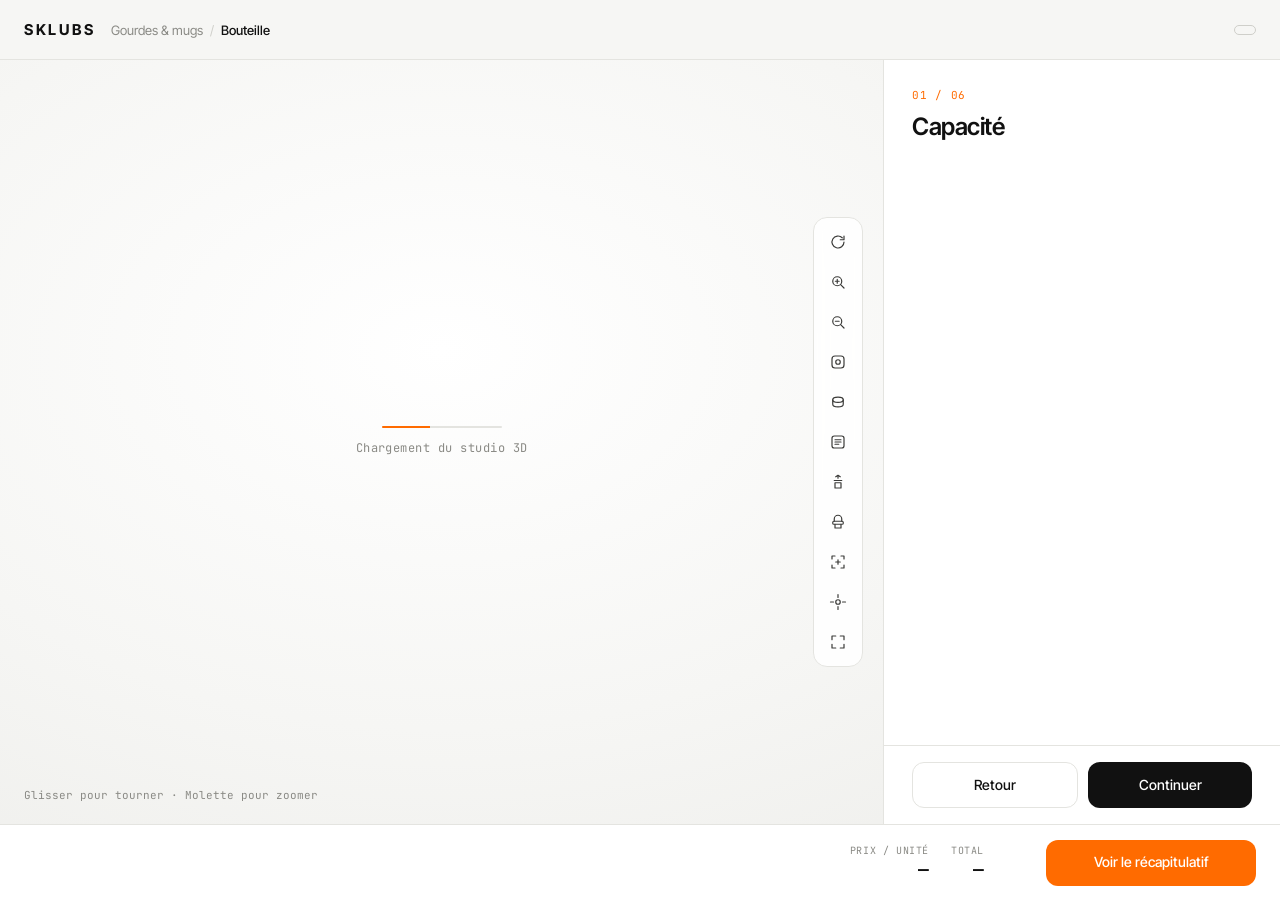
<file: configurateur.html>
<!doctype html>
<html lang="fr">
<head>
  <meta charset="utf-8">
  <!-- API produits (extension WordPress « SKLUBS Configurateur »). Chemin relatif : sur Vercel, /wp-json/sklubs/v1 est relayé vers sklubs.fr (vercel.json) ; dans l'extension, c'est le site lui-même. Repli automatique sur les fichiers du dépôt. -->
  <meta name="sklubs-api" content="/wp-json/sklubs/v1">
  <!-- Boutique WooCommerce : « Commander » envoie le client sur ce site (panier) -->
  <meta name="sklubs-shop" content="https://sklubs.fr">
  <!-- Base de données Supabase (URL du projet + clé anon publique). Vides = API WordPress puis fichiers du dépôt. -->
  <meta name="sklubs-supabase" content="">
  <meta name="sklubs-supabase-key" content="">
  <meta name="viewport" content="width=device-width, initial-scale=1, viewport-fit=cover">
  <title>SKLUBS — Configurateur Bouteille 3D</title>
  <link rel="modulepreload" href="js/viewer.js">
  <link rel="preload" href="bottle-master/export/SKLUBS_BOTTLE_WEB.glb" as="fetch" crossorigin>
  <meta name="description" content="Configurez votre bouteille personnalisée en 3D : capacité, matière, couleurs, marquage et quantité.">
  <link rel="preconnect" href="https://fonts.googleapis.com">
  <link rel="preconnect" href="https://fonts.gstatic.com" crossorigin>
  <link href="https://fonts.googleapis.com/css2?family=Instrument+Serif:ital@0;1&family=Inter+Tight:wght@400;500;600;700;800&family=JetBrains+Mono:wght@400;500&display=swap" rel="stylesheet">
  <link rel="stylesheet" href="styles.css">
  <script type="importmap">
    { "imports": {
        "three": "https://cdn.jsdelivr.net/npm/three@0.170.0/build/three.module.js",
        "three/addons/": "https://cdn.jsdelivr.net/npm/three@0.170.0/examples/jsm/"
    } }
  </script>
</head>
<body>
  <div class="app" id="app">
    <header class="topbar">
      <div class="brand">
        <a class="wordmark" href="./" title="Tous les produits">SKLUBS</a>
        <span class="crumb"><a href="./">Gourdes &amp; mugs</a> <i>/</i> <b id="productName">Bouteille</b></span>
      </div>
      <ol class="progress" id="progress" aria-label="Étapes"></ol>
      <span class="tag" id="productTag"></span>
    </header>

    <main class="stage">
      <section class="viewer" id="viewer" aria-label="Aperçu 3D">
        <div class="viewer-loading" id="loading"><span></span>Chargement du studio 3D</div>
        <div class="viewer-hud top">
          <div class="spec" id="specLine"></div>
        </div>
        <!-- Outils 3D (planche 04) -->
        <div class="tools" id="tools" role="toolbar" aria-label="Outils 3D">
          <button class="tool" id="rotateBtn" aria-pressed="false"><svg viewBox="0 0 24 24"><path d="M20 12a8 8 0 1 1-2.34-5.66" /><path d="M20 4v5h-5" /></svg><span>Rotation 360°</span></button>
          <button class="tool" data-act="zoomin"><svg viewBox="0 0 24 24"><circle cx="11" cy="11" r="6" /><path d="M20 20l-4.5-4.5M11 8.5v5M8.5 11h5" /></svg><span>Zoom +</span></button>
          <button class="tool" data-act="zoomout"><svg viewBox="0 0 24 24"><circle cx="11" cy="11" r="6" /><path d="M20 20l-4.5-4.5M8.5 11h5" /></svg><span>Zoom −</span></button>
          <button class="tool" data-view="back"><svg viewBox="0 0 24 24"><rect x="4" y="4" width="16" height="16" rx="4" /><circle cx="12" cy="12" r="3" /></svg><span>Vue arrière</span></button>
          <button class="tool" data-view="top"><svg viewBox="0 0 24 24"><ellipse cx="12" cy="9" rx="7" ry="3.5" /><path d="M5 9v6c0 1.9 3.1 3.5 7 3.5s7-1.6 7-3.5V9" /></svg><span>Vue de dessus</span></button>
          <button class="tool" data-view="detail"><svg viewBox="0 0 24 24"><rect x="4" y="4" width="16" height="16" rx="3" /><path d="M8 9h8M8 12h8M8 15h5" /></svg><span>Détails</span></button>
          <button class="tool" id="explodeBtn" aria-pressed="false"><svg viewBox="0 0 24 24"><path d="M12 3v4M9 5l3-2 3 2M7 10h10M8 13h8v7H8z" /></svg><span>Vue éclatée</span></button>
          <button class="tool" id="handleBtn" aria-pressed="false"><svg viewBox="0 0 24 24"><path d="M7 11V8a5 5 0 0 1 10 0v3" /><rect x="5" y="11" width="14" height="4" rx="1.5" /><path d="M8 15v5h8v-5" /></svg><span>Rabattre l'anse</span></button>
          <button class="tool" id="guidesBtn" aria-pressed="false"><svg viewBox="0 0 24 24"><path d="M4 8V4h4M16 4h4v4M20 16v4h-4M8 20H4v-4" /><path d="M12 9v6M9 12h6" /></svg><span>Zone d'impression</span></button>
          <button class="tool" id="resetBtn"><svg viewBox="0 0 24 24"><circle cx="12" cy="12" r="3" /><path d="M12 2v4M12 18v4M2 12h4M18 12h4" /></svg><span>Recentrer</span></button>
          <button class="tool" id="fullBtn"><svg viewBox="0 0 24 24"><path d="M4 9V4h5M15 4h5v5M20 15v5h-5M9 20H4v-5" /></svg><span>Plein écran</span></button>
        </div>
        <div class="viewer-hud bottom">
          <div class="seg" id="modeSeg" role="group" aria-label="Mode d'aperçu" hidden>
            <button data-mode="3d" class="is-active">Vue 3D</button>
            <button data-mode="2d">Gabarit 2D (360°)</button>
          </div>
          <p class="hint" id="hint">Glisser pour tourner · Molette pour zoomer</p>
        </div>

        <!-- Gabarit 2D déroulé (planche 08) -->
        <div class="template" id="template" hidden>
          <div class="tpl-sheet">
            <div class="tpl-canvas"><canvas id="tplCanvas"></canvas><span class="dim w" id="tplW"></span><span class="dim h" id="tplH"></span></div>
            <ul class="tpl-legend">
              <li><i class="solid"></i>Zone imprimable</li>
              <li><i class="dash"></i>Zone de sécurité</li>
              <li><i class="center"></i>Ligne de centrage</li>
            </ul>
          </div>
        </div>

        <aside class="review-card" id="reviewCard" aria-live="polite">
          <p class="eyebrow">Vue finale · votre bouteille personnalisée</p>
          <h2 id="reviewTitle">Bouteille</h2>
          <dl id="reviewList"></dl>
          <div class="review-price" id="reviewPrice"></div>
          <div class="review-actions">
            <button class="act" id="saveBtn"><svg viewBox="0 0 24 24"><path d="M6 3h9l3 3v15H6z" /><path d="M9 3v5h6M9 14h6M9 17h4" /></svg><span><b>Ajouter au projet</b><small>Sauvegardez cette configuration.</small></span></button>
            <button class="act" id="sendBtn"><svg viewBox="0 0 24 24"><path d="M4 5h16v11H8l-4 4z" /><path d="M8 9h8M8 12h5" /></svg><span><b>Demander un devis</b><small>Recevez une offre détaillée par notre équipe.</small></span></button>
            <button class="act" id="orderBtn"><svg viewBox="0 0 24 24"><path d="M3 4h2l2.4 11h10.2L20 7H6.2" /><circle cx="9" cy="19" r="1.5" /><circle cx="17" cy="19" r="1.5" /></svg><span><b>Commander</b><small id="orderNote">Finalisez votre commande directement en ligne.</small></span></button>
          </div>
          <div class="review-foot">
            <button class="btn ghost" id="editBtn">Modifier</button>
            <button class="link-btn" id="downloadBtn">Télécharger le rendu 3D</button>
          </div>
        </aside>
      </section>

      <section class="panel" id="panel" aria-label="Configuration">
        <div class="sheet-handle" id="sheetHandle" aria-hidden="true"><span></span></div>
        <div class="panel-head">
          <p class="step-index" id="stepIndex">01 / 06</p>
          <h1 class="step-title" id="stepTitle">Capacité</h1>
          <p class="step-sub" id="stepSub"></p>
        </div>
        <div class="panel-body" id="panelBody"></div>
        <div class="panel-nav">
          <button class="btn ghost" id="prevBtn">Retour</button>
          <button class="btn dark" id="nextBtn">Continuer</button>
        </div>
      </section>
    </main>

    <footer class="summary" id="summary">
      <div class="sum-items" id="sumItems"></div>
      <div class="sum-price">
        <div class="price-block"><span class="lbl">Prix / unité</span><span class="val" id="unitPrice">—</span></div>
        <div class="price-block"><span class="lbl">Total</span><span class="val" id="totalPrice">—</span></div>
        <span class="status" id="priceStatus"></span>
      </div>
      <button class="btn primary cta" id="ctaBtn">Voir le récapitulatif</button>
    </footer>
  </div>

  <div class="toast" id="toast" role="status"></div>
  <input type="file" id="fileInput" accept="image/png,image/jpeg,image/svg+xml" hidden>

  <script type="module" src="js/main.js"></script>
  <script>
    // Si le moteur 3D ne se charge pas (réseau / CDN), on le dit au lieu de rester bloqué.
    setTimeout(function () {
      var l = document.getElementById('loading');
      if (l && !l.classList.contains('hidden')) l.innerHTML = '<b style="color:#111">Le studio 3D ne répond pas.</b><small>Vérifiez la connexion puis rechargez la page.</small>';
    }, 15000);
  </script>
</body>
</html>
</file>
<file: styles.css>
/* SKLUBS Configurator — DA blanche, industrielle, orange en accent */
:root {
  --bg: #F6F6F4;
  --surface: #FFFFFF;
  --surface-2: #F0F0ED;
  --line: #E4E4E0;
  --line-strong: #CFCFCA;
  --ink: #111111;
  --ink-2: #3A3A38;
  --muted: #8A8A85;
  --accent: #FF6B00;
  --accent-soft: #FFF1E6;
  --ok: #1F8A4C;
  --warn: #B25E00;
  --radius: 14px;
  --radius-sm: 9px;
  --shadow: 0 1px 2px rgba(17,17,17,.04), 0 8px 24px rgba(17,17,17,.06);
  --ease: cubic-bezier(.2,.7,.1,1);
  --font: "Inter Tight", system-ui, -apple-system, "Segoe UI", sans-serif;
  --mono: "JetBrains Mono", ui-monospace, monospace;
  --topbar: 60px;
  --summary: 76px;
  color-scheme: light;
}

* { box-sizing: border-box; margin: 0; padding: 0; }
html, body { height: 100%; }
body {
  background: var(--bg);
  color: var(--ink);
  font: 400 14px/1.45 var(--font);
  -webkit-font-smoothing: antialiased;
  overflow: hidden;
}
button { font: inherit; color: inherit; background: none; border: 0; cursor: pointer; }
button:focus-visible, input:focus-visible { outline: 2px solid var(--accent); outline-offset: 2px; }
svg { width: 18px; height: 18px; fill: none; stroke: currentColor; stroke-width: 1.6; stroke-linecap: round; stroke-linejoin: round; }

.app { display: grid; grid-template-rows: var(--topbar) 1fr var(--summary); height: 100dvh; }

/* ---------- Topbar ---------- */
.topbar {
  display: flex; align-items: center; gap: 24px;
  padding: 0 24px; border-bottom: 1px solid var(--line); background: var(--bg);
}
.brand { display: flex; align-items: baseline; gap: 16px; white-space: nowrap; }
.wordmark { font-weight: 700; letter-spacing: .18em; font-size: 15px; color: inherit; text-decoration: none; }
.crumb a { color: inherit; text-decoration: none; }
.crumb a:hover { color: var(--ink); }
@view-transition { navigation: auto; }
.crumb { color: var(--muted); font-size: 13px; }
.crumb i { font-style: normal; margin: 0 4px; color: var(--line-strong); }
.crumb b { color: var(--ink); font-weight: 500; }
.progress { list-style: none; display: flex; gap: 4px; margin: 0 auto; }
.progress li button {
  display: flex; align-items: center; gap: 7px; padding: 6px 10px; border-radius: 99px;
  font-size: 12px; color: var(--muted); transition: color .2s, background .2s;
}
.progress li button .n { font-family: var(--mono); font-size: 11px; }
.progress li button .bar { width: 14px; height: 2px; background: var(--line-strong); border-radius: 2px; transition: background .3s, width .3s var(--ease); }
.progress li.done button .bar { background: var(--ink); }
.progress li.active button { color: var(--ink); background: var(--surface); box-shadow: var(--shadow); }
.progress li.active button .bar { background: var(--accent); width: 22px; }
.tag {
  font-family: var(--mono); font-size: 11px; color: var(--ink-2);
  border: 1px solid var(--line-strong); border-radius: 99px; padding: 4px 10px; white-space: nowrap;
}

/* ---------- Stage ---------- */
.stage { display: grid; grid-template-columns: minmax(0, 1fr) clamp(340px, 31vw, 460px); min-height: 0; transition: grid-template-columns .6s var(--ease); }
.viewer { position: relative; min-width: 0; overflow: hidden;
  background: radial-gradient(120% 90% at 50% 38%, #FFFFFF 0%, #F6F6F4 55%, #EDEDEA 100%); }
[hidden] { display: none !important; }
.viewer > canvas { position: absolute; inset: 0; width: 100%; height: 100%; display: block; touch-action: none; }
.viewer-loading {
  position: absolute; inset: 0; display: grid; place-content: center; gap: 12px; justify-items: center;
  color: var(--muted); font-size: 12px; font-family: var(--mono); letter-spacing: .04em; z-index: 2; transition: opacity .5s;
}
.viewer-loading span { width: 120px; height: 2px; background: var(--line); position: relative; overflow: hidden; border-radius: 2px; }
.viewer-loading span::after { content: ""; position: absolute; inset: 0; width: 40%; background: var(--accent); animation: load 1.1s var(--ease) infinite; }
@keyframes load { from { transform: translateX(-100%); } to { transform: translateX(260%); } }
.viewer-loading.hidden { opacity: 0; pointer-events: none; }

.viewer-hud { position: absolute; left: 24px; right: 24px; display: flex; align-items: center; justify-content: space-between; gap: 12px; pointer-events: none; z-index: 3; }
.viewer-hud > * { pointer-events: auto; }
.viewer-hud.top { top: 20px; }
.viewer-hud.bottom { bottom: 20px; }
.spec { font-family: var(--mono); font-size: 11px; color: var(--ink-2); letter-spacing: .02em; display: flex; gap: 14px; flex-wrap: wrap; }
.spec span::before { content: ""; display: inline-block; width: 5px; height: 5px; border-radius: 50%; background: var(--line-strong); margin-right: 7px; vertical-align: 1px; }
.spec span:first-child::before { background: var(--accent); }
.hud-actions { display: flex; gap: 6px; }
.icon-btn {
  width: 36px; height: 36px; display: grid; place-items: center; border-radius: 10px;
  background: rgba(255,255,255,.8); border: 1px solid var(--line); color: var(--ink-2);
  transition: background .2s, color .2s, border-color .2s, transform .15s;
}
.icon-btn:hover { background: #fff; color: var(--ink); }
.icon-btn:active { transform: scale(.94); }
.icon-btn[aria-pressed="true"] { color: var(--accent); border-color: var(--accent); background: var(--accent-soft); }
.views { display: flex; background: rgba(255,255,255,.82); border: 1px solid var(--line); border-radius: 12px; padding: 3px; backdrop-filter: blur(6px); }
.views button { padding: 7px 12px; font-size: 12px; border-radius: 9px; color: var(--muted); transition: color .2s, background .2s; }
.views button:hover { color: var(--ink); }
.views button.is-active { background: var(--ink); color: #fff; }
.hint { font-size: 11px; color: var(--muted); font-family: var(--mono); }

/* ---------- Panel ---------- */
.panel { display: flex; flex-direction: column; min-height: 0; background: var(--surface); border-left: 1px solid var(--line); transition: transform .6s var(--ease), opacity .4s; }
.sheet-handle { display: none; }
.panel-head { padding: 28px 28px 16px; }
.step-index { font-family: var(--mono); font-size: 11px; color: var(--accent); letter-spacing: .06em; }
.step-title { font-size: 24px; font-weight: 600; letter-spacing: -.02em; margin-top: 6px; }
.step-sub { color: var(--muted); font-size: 13px; margin-top: 4px; }
.panel-body { flex: 1; overflow-y: auto; padding: 8px 28px 24px; scrollbar-width: thin; }
.panel-body.enter { animation: slideIn .38s var(--ease); }
.panel-body.enter-back { animation: slideInBack .38s var(--ease); }
@keyframes slideIn { from { opacity: 0; transform: translateX(14px); } to { opacity: 1; transform: none; } }
@keyframes slideInBack { from { opacity: 0; transform: translateX(-14px); } to { opacity: 1; transform: none; } }
.panel-nav { display: flex; gap: 10px; padding: 16px 28px; border-top: 1px solid var(--line); }
.panel-nav .btn { flex: 1; }

.group { margin-top: 20px; }
.group:first-child { margin-top: 4px; }
.label { display: flex; justify-content: space-between; align-items: baseline; font-size: 11px; font-family: var(--mono); color: var(--muted); letter-spacing: .06em; text-transform: uppercase; margin-bottom: 10px; }
.label b { font-family: var(--font); text-transform: none; letter-spacing: 0; font-weight: 500; color: var(--ink); font-size: 12px; }

.options { display: grid; gap: 8px; }
.options.cols-2 { grid-template-columns: 1fr 1fr; }
.opt {
  position: relative; text-align: left; padding: 14px 16px; border-radius: var(--radius);
  border: 1px solid var(--line); background: var(--surface);
  transition: border-color .2s, box-shadow .2s, transform .15s;
}
.opt:hover { border-color: var(--line-strong); }
.opt:active { transform: scale(.985); }
.opt.is-active { border-color: var(--ink); box-shadow: 0 0 0 1px var(--ink); }
.opt.is-active::after { content: ""; position: absolute; top: 14px; right: 14px; width: 7px; height: 7px; border-radius: 50%; background: var(--accent); }
.opt .t { font-weight: 500; font-size: 14px; }
.opt .d { color: var(--muted); font-size: 12px; margin-top: 2px; }
.opt .k { font-family: var(--mono); font-size: 11px; color: var(--ink-2); margin-top: 8px; display: block; }
.flag { display: inline-block; font-family: var(--mono); font-size: 10px; color: var(--warn); background: #FFF6EC; border-radius: 4px; padding: 1px 5px; margin-left: 6px; vertical-align: 1px; letter-spacing: .02em; }

.chips { display: flex; flex-wrap: wrap; gap: 6px; }
.chip { padding: 8px 12px; border-radius: 99px; border: 1px solid var(--line); font-size: 13px; transition: all .2s; }
.chip:hover { border-color: var(--line-strong); }
.chip.is-active { background: var(--ink); border-color: var(--ink); color: #fff; }
.chip:disabled { opacity: .35; cursor: not-allowed; }

.tabs { display: flex; gap: 2px; background: var(--surface-2); padding: 3px; border-radius: 11px; }
.tabs button { flex: 1; padding: 8px; font-size: 13px; border-radius: 8px; color: var(--muted); display: flex; align-items: center; justify-content: center; gap: 7px; }
.tabs button.is-active { background: var(--surface); color: var(--ink); box-shadow: var(--shadow); }
.tabs .dot { width: 10px; height: 10px; border-radius: 50%; border: 1px solid rgba(0,0,0,.12); }

.swatches { display: flex; flex-wrap: wrap; gap: 10px; }
.swatch {
  width: 34px; height: 34px; border-radius: 50%; border: 1px solid rgba(0,0,0,.12);
  box-shadow: inset 0 -6px 10px rgba(0,0,0,.08); position: relative; transition: transform .15s;
}
.swatch:hover { transform: scale(1.06); }
.swatch.is-active { box-shadow: 0 0 0 2px var(--surface), 0 0 0 3.5px var(--ink); }
.swatch.custom { background: conic-gradient(#ff6b00, #ffd400, #3cb371, #1e90ff, #8a2be2, #ff1493, #ff6b00); }
.custom-color { display: grid; grid-template-columns: 44px 1fr 1fr; gap: 8px; margin-top: 12px; }
.custom-color input[type="color"] { width: 44px; height: 38px; border: 1px solid var(--line); border-radius: 10px; padding: 3px; background: var(--surface); }
.field { display: flex; flex-direction: column; gap: 4px; }
.field span { font-size: 10px; font-family: var(--mono); color: var(--muted); text-transform: uppercase; letter-spacing: .06em; }
.input { width: 100%; height: 38px; border: 1px solid var(--line); border-radius: 10px; padding: 0 12px; font: 500 13px var(--mono); background: var(--surface); color: var(--ink); }
.input:focus { border-color: var(--ink); outline: none; }
.note { font-size: 12px; color: var(--muted); margin-top: 10px; }
.note.warn { color: var(--warn); }

.drop {
  display: grid; place-items: center; gap: 6px; text-align: center; padding: 22px 16px; width: 100%;
  border: 1px dashed var(--line-strong); border-radius: var(--radius); background: var(--bg); transition: border-color .2s, background .2s;
}
.drop:hover, .drop.over { border-color: var(--accent); background: var(--accent-soft); }
.drop .t { font-weight: 500; }
.drop .d { font-size: 12px; color: var(--muted); }
.file-row { display: flex; align-items: center; gap: 10px; padding: 10px 12px; border: 1px solid var(--line); border-radius: var(--radius-sm); }
.file-row .thumb { width: 36px; height: 36px; border-radius: 6px; background: var(--surface-2) center/contain no-repeat; flex: none; }
.file-row .n { flex: 1; min-width: 0; font-size: 13px; overflow: hidden; text-overflow: ellipsis; white-space: nowrap; }
.file-row button { font-size: 12px; color: var(--muted); }
.file-row button:hover { color: var(--ink); }

.pattern-wrap { position: relative; border-radius: var(--radius-sm); overflow: hidden; border: 1px solid var(--line); background: var(--surface-2); }
.pattern-wrap canvas { display: block; width: 100%; height: auto; cursor: grab; touch-action: none; }
.pattern-wrap canvas:active { cursor: grabbing; }
.pattern-cap { display: flex; justify-content: space-between; font-family: var(--mono); font-size: 10px; color: var(--muted); margin-top: 6px; }

.slider { display: grid; grid-template-columns: 76px 1fr 56px; align-items: center; gap: 10px; margin-top: 10px; font-size: 12px; color: var(--ink-2); }
.slider output { font-family: var(--mono); font-size: 11px; text-align: right; color: var(--ink); }
input[type="range"] { -webkit-appearance: none; appearance: none; width: 100%; height: 2px; background: var(--line-strong); border-radius: 2px; }
input[type="range"]::-webkit-slider-thumb { -webkit-appearance: none; width: 16px; height: 16px; border-radius: 50%; background: var(--ink); border: 3px solid #fff; box-shadow: 0 0 0 1px var(--ink); cursor: pointer; }
input[type="range"]::-moz-range-thumb { width: 12px; height: 12px; border-radius: 50%; background: var(--ink); border: 3px solid #fff; box-shadow: 0 0 0 1px var(--ink); cursor: pointer; }
.mini-actions { display: flex; gap: 6px; margin-top: 12px; }
.mini-actions .chip { font-size: 12px; padding: 6px 10px; }

.qty { display: flex; align-items: center; border: 1px solid var(--line); border-radius: var(--radius); overflow: hidden; }
.qty button { width: 52px; height: 56px; font-size: 20px; color: var(--ink-2); transition: background .2s; }
.qty button:hover { background: var(--surface-2); }
.qty input { flex: 1; min-width: 0; height: 56px; border: 0; text-align: center; font: 600 22px var(--mono); color: var(--ink); background: transparent; }
.qty input:focus { outline: none; }
.qty-unit { text-align: center; font-family: var(--mono); font-size: 11px; color: var(--muted); margin-top: 6px; }

.btn { height: 46px; padding: 0 20px; border-radius: 12px; font-weight: 500; font-size: 14px; transition: background .2s, transform .12s, box-shadow .2s, color .2s; white-space: nowrap; }
.btn:active { transform: scale(.97); }
.btn.primary { background: var(--accent); color: #fff; }
.btn.primary:hover { background: #F06200; box-shadow: 0 6px 18px rgba(255,107,0,.25); }
.btn.dark { background: var(--ink); color: #fff; }
.btn.dark:hover { background: #2a2a2a; }
.btn.ghost { border: 1px solid var(--line); background: var(--surface); }
.btn.ghost:hover { border-color: var(--line-strong); }
.btn:disabled { opacity: .35; pointer-events: none; }
.link-btn { font-size: 12px; color: var(--muted); text-decoration: underline; text-underline-offset: 3px; margin-top: 12px; }
.link-btn:hover { color: var(--ink); }

/* ---------- Summary bar ---------- */
.summary {
  display: flex; align-items: center; gap: 24px; padding: 0 24px;
  border-top: 1px solid var(--line); background: var(--surface);
}
.sum-items { display: flex; gap: 22px; flex: 1; min-width: 0; overflow: hidden; }
.sum-items div { min-width: 0; }
.sum-items span { display: block; font-family: var(--mono); font-size: 10px; color: var(--muted); text-transform: uppercase; letter-spacing: .06em; }
.sum-items b { font-weight: 500; font-size: 13px; white-space: nowrap; display: flex; align-items: center; gap: 6px; }
.sum-items i { width: 10px; height: 10px; border-radius: 50%; display: inline-block; border: 1px solid rgba(0,0,0,.15); }
.sum-price { display: flex; align-items: center; gap: 22px; }
.price-block { display: flex; flex-direction: column; align-items: flex-end; }
.price-block .lbl { font-family: var(--mono); font-size: 10px; color: var(--muted); text-transform: uppercase; letter-spacing: .06em; }
.price-block .val { font: 600 18px var(--mono); letter-spacing: -.02em; font-variant-numeric: tabular-nums; }
.status { font-family: var(--mono); font-size: 10px; letter-spacing: .06em; text-transform: uppercase; padding: 5px 8px; border-radius: 6px; white-space: nowrap; }
.status.instant { color: var(--ok); background: #EAF6EF; }
.status.estimated { color: var(--ink-2); background: var(--surface-2); }
.status.factory { color: var(--accent); background: var(--accent-soft); }
.cta { min-width: 210px; }

/* ---------- Review ---------- */
.review-card {
  position: absolute; right: 32px; top: 50%; width: min(380px, calc(100% - 48px));
  transform: translate(24px, -50%); opacity: 0; pointer-events: none;
  background: rgba(255,255,255,.94); border: 1px solid var(--line); border-radius: 18px; padding: 26px;
  box-shadow: 0 20px 60px rgba(17,17,17,.1); transition: opacity .5s var(--ease) .15s, transform .6s var(--ease) .15s; z-index: 4;
}
.eyebrow { font-family: var(--mono); font-size: 11px; color: var(--accent); letter-spacing: .08em; text-transform: uppercase; }
.review-card h2 { font-size: 22px; font-weight: 600; letter-spacing: -.02em; margin: 6px 0 16px; }
.review-card dl { display: grid; grid-template-columns: auto 1fr; gap: 9px 18px; font-size: 13px; }
.review-card dt { color: var(--muted); font-family: var(--mono); font-size: 11px; text-transform: uppercase; letter-spacing: .05em; padding-top: 2px; }
.review-card dd { text-align: right; font-weight: 500; }
.review-card dd i { width: 10px; height: 10px; border-radius: 50%; display: inline-block; border: 1px solid rgba(0,0,0,.15); margin-left: 6px; vertical-align: -1px; }
.review-price { margin-top: 18px; padding-top: 16px; border-top: 1px solid var(--line); display: grid; gap: 6px; }
.review-price .row { display: flex; justify-content: space-between; align-items: baseline; }
.review-price .row b { font: 600 20px var(--mono); }
.review-price p { font-size: 12px; color: var(--muted); }
.review-actions { display: flex; gap: 8px; margin-top: 18px; }
.review-actions .btn { flex: 1; }

.app.is-review .stage { grid-template-columns: minmax(0, 1fr) 0px; }
.app.is-review .panel { transform: translateX(40px); opacity: 0; pointer-events: none; }
.app.is-review .review-card { opacity: 1; transform: translate(0, -50%); pointer-events: auto; }
.app.is-review .summary .cta { visibility: hidden; }

.toast {
  position: fixed; left: 50%; bottom: calc(var(--summary) + 64px); transform: translate(-50%, 12px); opacity: 0;
  background: var(--ink); color: #fff; font-size: 13px; padding: 10px 16px; border-radius: 10px; pointer-events: none;
  transition: opacity .3s, transform .3s var(--ease); z-index: 50; max-width: calc(100% - 32px);
}
.toast.show { opacity: 1; transform: translate(-50%, 0); }

/* ---------- Tablet ---------- */
@media (max-width: 1180px) {
  .progress li button .lbl { display: none; }
  .sum-items div:nth-child(n+4) { display: none; }
}

/* ---------- Mobile : viewer dominant + bottom sheet ---------- */
@media (max-width: 860px) {
  :root { --topbar: 52px; --summary: 64px; }
  .topbar { padding: 0 16px; gap: 12px; }
  .crumb, .tag { display: none; }
  .progress { margin-left: auto; margin-right: 0; gap: 0; }
  .progress li button { padding: 6px 4px; }
  .progress li button .n { display: none; }
  .stage { display: block; position: relative; overflow: hidden; --sheet-h: 50%; }
  .viewer { position: absolute; top: 0; left: 0; right: 0; bottom: calc(var(--sheet-h) - 18px); transition: bottom .45s var(--ease); }
  .viewer-hud { left: 16px; right: 16px; }
  .viewer-hud.top { top: 12px; }
  .viewer-hud.bottom { bottom: 30px; }
  .hint { display: none; }
  .views button { padding: 6px 9px; }
  .panel {
    position: absolute; left: 0; right: 0; bottom: 0; height: var(--sheet-h);
    border-left: 0; border-radius: 20px 20px 0 0; box-shadow: 0 -10px 40px rgba(17,17,17,.1);
    transition: height .45s var(--ease), opacity .4s; z-index: 5;
  }
  .stage.dragging .panel, .stage.dragging .viewer { transition: none; }
  .panel[data-state="collapsed"] .panel-body { visibility: hidden; }
  .sheet-handle { display: grid; place-items: center; height: 22px; cursor: grab; touch-action: none; flex: none; }
  .sheet-handle span { width: 38px; height: 4px; border-radius: 4px; background: var(--line-strong); }
  .panel-head { padding: 2px 16px 10px; touch-action: none; }
  .step-title { font-size: 20px; margin-top: 2px; }
  .step-sub { display: none; }
  .panel-body { padding: 6px 16px 16px; }
  .panel-nav { padding: 12px 16px; }
  .summary { padding: 0 16px; gap: 12px; }
  .sum-items { display: none; }
  .sum-price { gap: 14px; flex: 1; }
  .price-block { align-items: flex-start; }
  .price-block .val { font-size: 15px; }
  .summary .status { display: none; }
  .spec span:nth-child(n+3) { display: none; }
  .cta { min-width: 0; padding: 0 16px; }
  .review-card { right: 16px; left: 16px; width: auto; top: auto; bottom: 16px; transform: translateY(24px); padding: 18px 20px; max-height: 58%; overflow-y: auto; }
  .review-card h2 { margin-bottom: 10px; }
  .review-card dl dt:first-child, .review-card dl dd:nth-child(2) { display: none; }
  .review-card dl { gap: 6px 14px; }
  .app.is-review .review-card { transform: none; }
  .app.is-review .stage { --sheet-h: 0px !important; }
  .app.is-review .panel { transform: none; height: 0; }
  .app.is-review .viewer { bottom: 0; }
  .app.is-review .viewer-hud.bottom, .app.is-review .spec { display: none; }
}
@media (prefers-reduced-motion: reduce) {
  *, *::before, *::after { animation-duration: .01ms !important; transition-duration: .01ms !important; }
}

/* ---------- Paliers de prix ---------- */
.tiers { display: grid; gap: 6px; }
.tier { display: grid; grid-template-columns: 1fr auto 52px; align-items: center; gap: 10px; padding: 12px 14px; border: 1px solid var(--line); border-radius: 12px; background: var(--surface); text-align: left; transition: border-color .2s, background .2s, box-shadow .2s; }
.tier:hover { border-color: var(--line-strong); }
.tier.is-active { border-color: var(--accent); box-shadow: 0 0 0 1px var(--accent); background: var(--accent-soft); }
.tier .q { font-weight: 500; font-size: 14px; }
.tier .u { font: 600 14px var(--mono); font-variant-numeric: tabular-nums; }
.tier small { color: var(--muted); font-weight: 400; }
.tier .sv { font: 500 11px var(--mono); color: var(--ok); text-align: right; }
.pop { font: 500 9.5px var(--mono); text-transform: uppercase; letter-spacing: .05em; color: #fff; background: var(--accent); padding: 2px 6px; border-radius: 4px; margin-left: 6px; vertical-align: 1px; }

/* ---------- Outils 3D (planche 04) ---------- */
.tools { position: absolute; right: 20px; top: 50%; transform: translateY(-50%); z-index: 4; display: flex; flex-direction: column; gap: 4px;
  padding: 6px; background: rgba(255,255,255,.86); border: 1px solid var(--line); border-radius: 14px; backdrop-filter: blur(8px); -webkit-backdrop-filter: blur(8px); }
.tool { display: flex; align-items: center; gap: 10px; height: 36px; padding: 0 10px; border-radius: 9px; font-size: 12.5px; color: var(--ink-2); white-space: nowrap; transition: background .2s, color .2s; }
.tool:hover { background: var(--surface-2); color: var(--ink); }
.tool.is-active, .tool[aria-pressed="true"] { color: var(--accent); background: var(--accent-soft); }
.tool svg { flex: none; }
@media (max-width: 1360px) { .tool span { display: none; } .tool { padding: 0 9px; } }
.app.is-review .tools, .viewer.is-2d .tools, .viewer.is-2d .spec { display: none; }
.seg { display: inline-flex; background: rgba(255,255,255,.88); border: 1px solid var(--line); border-radius: 12px; padding: 3px; gap: 2px; }
.seg button { padding: 8px 14px; font-size: 12.5px; border-radius: 9px; color: var(--muted); transition: background .2s, color .2s; }
.seg button.is-active { background: var(--accent); color: #fff; }
.seg.block { display: flex; width: 100%; background: var(--surface-2); }
.seg.block button { flex: 1; }

/* ---------- Gabarit 2D (planche 08) ---------- */
.template { position: absolute; inset: 0; z-index: 2; display: grid; place-items: center; background: radial-gradient(120% 90% at 50% 38%, #FFFFFF 0%, #F6F6F4 60%, #EDEDEA 100%); }
.tpl-sheet { display: flex; flex-direction: column; align-items: center; gap: 26px; padding: 24px; }
.tpl-canvas { position: relative; box-shadow: 0 18px 40px -20px rgba(17,17,17,.35); border-radius: 4px; }
.tpl-canvas canvas { display: block; border-radius: 4px; cursor: grab; touch-action: none; }
.tpl-canvas .dim { position: absolute; font: 500 11px var(--mono); color: var(--ink-2); white-space: nowrap; }
.tpl-canvas .dim.w { left: 0; right: 0; bottom: -22px; text-align: center; border-top: 1px solid var(--line-strong); padding-top: 4px; }
.tpl-canvas .dim.h { top: 0; bottom: 0; right: -14px; writing-mode: vertical-rl; display: flex; align-items: center; justify-content: center; border-left: 1px solid var(--line-strong); padding-left: 4px; transform: translateX(100%); }
.tpl-legend { list-style: none; display: flex; gap: 20px; flex-wrap: wrap; justify-content: center; font-size: 12px; color: var(--ink-2); }
.tpl-legend li { display: flex; align-items: center; gap: 8px; }
.tpl-legend i { width: 22px; height: 0; border-top: 2px solid #FF6B00; }
.tpl-legend i.dash { border-top-style: dashed; opacity: .75; }
.tpl-legend i.center { border-top: 2px dashed rgba(17,17,17,.45); }

/* ---------- 01 · Matière & couleur ---------- */
.mat-list { display: grid; gap: 6px; }
.mat { display: flex; align-items: center; gap: 12px; padding: 10px 12px; border: 1px solid var(--line); border-radius: 12px; text-align: left; background: var(--surface); transition: border-color .2s, box-shadow .2s; position: relative; }
.mat:hover { border-color: var(--line-strong); }
.mat.is-active { border-color: var(--accent); box-shadow: 0 0 0 1px var(--accent); background: var(--accent-soft); }
.mat b { display: block; font-weight: 500; font-size: 14px; }
.mat small { display: block; font-size: 12px; color: var(--muted); }
.mat .mi { width: 38px; height: 38px; border-radius: 9px; flex: none; background: linear-gradient(135deg, #f4f4f2, #b9bab7 45%, #eeeeec 60%, #9fa09d); }
.mat .mi.other { background: repeating-linear-gradient(135deg, var(--surface-2) 0 6px, #fff 6px 12px); }
.mat.off { opacity: .62; }
.mat.off:hover { opacity: .85; }
.mat .req { margin-left: auto; font: 500 10px var(--mono); text-transform: uppercase; letter-spacing: .05em; color: var(--muted); border: 1px solid var(--line); border-radius: 6px; padding: 3px 6px; white-space: nowrap; }
.radio-list { display: grid; gap: 6px; }
.radio { display: flex; align-items: center; gap: 10px; padding: 11px 12px; border: 1px solid var(--line); border-radius: 11px; font-size: 13.5px; text-align: left; transition: border-color .2s, background .2s; }
.radio i { width: 16px; height: 16px; border-radius: 50%; border: 1.5px solid var(--line-strong); flex: none; position: relative; }
.radio.is-active { border-color: var(--accent); background: var(--accent-soft); }
.radio.is-active i { border-color: var(--accent); }
.radio.is-active i::after { content: ""; position: absolute; inset: 3px; border-radius: 50%; background: var(--accent); }
.custom-row { display: grid; grid-template-columns: 38px 1fr 112px; align-items: center; gap: 10px; margin-top: 12px; }
.cc-btn { position: relative; width: 34px; height: 34px; border-radius: 50%; border: 1.5px solid var(--ink); display: grid; place-items: center; cursor: pointer; overflow: hidden; }
.cc-btn input { position: absolute; inset: 0; opacity: 0; cursor: pointer; width: 100%; height: 100%; }
.cc-btn .plus { pointer-events: none; display: grid; }
.custom-row.is-active .cc-btn { border-color: var(--accent); color: var(--accent); }
.cc-l { font-size: 13px; color: var(--ink-2); }
.input.ref { margin-top: 8px; font-family: var(--font); }
.input.area { height: auto; padding: 10px 12px; resize: vertical; font: 500 14px var(--font); line-height: 1.35; }
.swatches.small { gap: 8px; }
.swatches.small .swatch { width: 26px; height: 26px; }
.label.sub { margin: 12px 0 8px; }

/* ---------- 02 · Bouchon ---------- */
.cap-types { display: flex; gap: 8px; }
.cap-type { width: 96px; padding: 10px 8px; border: 1px solid var(--line); border-radius: 12px; display: grid; justify-items: center; gap: 6px; font-size: 11.5px; color: var(--ink-2); }
.cap-type svg { width: 40px; height: 40px; stroke-width: 2; }
.cap-type.is-active { border-color: var(--accent); box-shadow: 0 0 0 1px var(--accent); }
.chip.ring { display: inline-flex; align-items: center; gap: 8px; }
.chip.ring i { width: 14px; height: 14px; border-radius: 50%; border: 1px solid rgba(0,0,0,.18); }

/* ---------- 03 · Personnalisation ---------- */
.add-tools { display: grid; grid-template-columns: 1fr 1fr; gap: 8px; }
.add { display: flex; align-items: center; gap: 10px; padding: 12px; border: 1px dashed var(--line-strong); border-radius: 12px; text-align: left; background: var(--bg); transition: border-color .2s, background .2s; }
.add:hover, .add.over { border-color: var(--accent); background: var(--accent-soft); }
.add svg { width: 22px; height: 22px; flex: none; color: var(--accent); }
.add b { display: block; font-weight: 500; font-size: 13px; }
.add small { display: block; font-size: 11.5px; color: var(--muted); }
.layers { display: grid; gap: 6px; }
.layer { display: flex; align-items: center; gap: 10px; padding: 8px 10px; border: 1px solid var(--line); border-radius: 10px; }
.layer.is-active { border-color: var(--accent); background: var(--accent-soft); }
.layer .thumb { width: 34px; height: 34px; border-radius: 6px; background: var(--surface-2) center/contain no-repeat; flex: none; }
.layer .n { flex: 1; min-width: 0; text-align: left; font-size: 13px; overflow: hidden; text-overflow: ellipsis; white-space: nowrap; }
.layer .del { color: var(--muted); display: grid; place-items: center; width: 30px; height: 30px; border-radius: 8px; }
.layer .del:hover { color: #C0392B; background: #FBEDEB; }
.zones { display: grid; grid-template-columns: repeat(3, 1fr); gap: 8px; }
.zone { display: grid; justify-items: center; gap: 6px; padding: 10px 6px; border: 1px solid var(--line); border-radius: 12px; font-size: 12px; color: var(--ink-2); transition: border-color .2s; }
.zone svg { width: 34px; height: 42px; stroke-width: 1.4; color: var(--accent); }
.zone.is-active { border-color: var(--accent); box-shadow: 0 0 0 1px var(--accent); color: var(--ink); }

/* ---------- 04 · Aperçu ---------- */
.view-list { display: grid; grid-template-columns: repeat(5, 1fr); gap: 6px; }
.view-btn { padding: 10px 4px; border: 1px solid var(--line); border-radius: 10px; font-size: 12.5px; transition: border-color .2s, color .2s; }
.view-btn:hover { border-color: var(--accent); color: var(--accent); }
.dims { display: grid; grid-template-columns: auto 1fr; gap: 6px 14px; margin-top: 12px; font-size: 13px; }
.dims dt { font-family: var(--mono); font-size: 10.5px; text-transform: uppercase; letter-spacing: .05em; color: var(--muted); padding-top: 2px; }
.dims dd { text-align: right; font-weight: 500; }

/* ---------- 05 · Méthode ---------- */
.method-grid { display: grid; grid-template-columns: repeat(3, 1fr); gap: 8px; }
.mcard { display: grid; justify-items: center; gap: 8px; padding: 14px 6px 12px; border: 1px solid var(--line); border-radius: 12px; font-size: 12px; text-align: center; color: var(--ink-2); transition: border-color .2s, background .2s; }
.mcard svg { width: 30px; height: 30px; stroke-width: 1.5; color: var(--ink); }
.mcard:hover:not(:disabled) { border-color: var(--line-strong); }
.mcard.is-active { border-color: var(--accent); box-shadow: 0 0 0 1px var(--accent); background: var(--accent-soft); color: var(--ink); }
.mcard.is-active svg { color: var(--accent); }
.mcard:disabled { opacity: .35; cursor: not-allowed; }
.mdetail { margin-top: 14px; padding: 16px; border: 1px solid var(--line); border-radius: 14px; background: var(--bg); }
.mdetail h3 { font-size: 17px; font-weight: 600; }
.mdetail p { font-size: 13px; color: var(--ink-2); margin-top: 6px; }
.mdetail ul { list-style: none; display: grid; gap: 8px; margin-top: 12px; }
.mdetail li { display: flex; align-items: center; gap: 8px; font-size: 13px; }
.mdetail li svg { color: var(--accent); }

/* ---------- 06 · Prix ---------- */
.price-card { margin-top: 18px; padding: 18px; border: 1px solid var(--line); border-radius: 16px; background: var(--bg); display: grid; gap: 2px; }
.price-card .label { margin-bottom: 6px; }
.price-card .big { font: 700 28px var(--font); letter-spacing: -.02em; }
.price-card .sub { font-size: 12px; color: var(--muted); }
.price-card .tot { display: flex; align-items: center; gap: 10px; margin-top: 12px; }
.price-card .tot b { font: 700 22px var(--font); letter-spacing: -.02em; }
.price-card .save { font: 600 11px var(--mono); color: var(--ok); background: #EAF6EF; padding: 3px 7px; border-radius: 6px; }
.price-card .lead { display: flex; align-items: center; gap: 10px; margin-top: 14px; font-size: 12px; color: var(--muted); }
.price-card .lead b { color: var(--ink); font-weight: 500; }
.price-card .lead svg { width: 22px; height: 22px; color: var(--ink); }

/* ---------- 07 · Vue finale & projet ---------- */
.review-actions { flex-direction: column; gap: 8px; }
.act { display: flex; align-items: center; gap: 12px; padding: 12px 14px; border: 1px solid var(--line); border-radius: 12px; text-align: left; background: var(--surface); transition: border-color .2s, background .2s; }
.act:hover:not(:disabled) { border-color: var(--line-strong); }
.act svg { width: 22px; height: 22px; flex: none; }
.act b { display: block; font-size: 13.5px; font-weight: 600; }
.act small { display: block; font-size: 11.5px; color: var(--muted); }
.act#saveBtn { background: var(--accent); border-color: var(--accent); color: #fff; }
.act#saveBtn small { color: rgba(255,255,255,.85); }
.act#saveBtn:hover { background: #F06200; }
.act:disabled { opacity: .45; cursor: not-allowed; }
.review-foot { display: flex; align-items: center; justify-content: space-between; margin-top: 14px; }
.review-foot .btn { height: 38px; }
.review-foot .link-btn { margin-top: 0; }
.review-card { max-height: calc(100% - 40px); overflow-y: auto; }
.review-card dl { gap: 6px 18px; font-size: 12.5px; }
.review-card h2 { margin-bottom: 12px; }
.review-price { margin-top: 14px; padding-top: 12px; }
.review-actions { margin-top: 14px; }

@media (max-width: 860px) {
  .tools { top: auto; bottom: 30px; right: 16px; left: 16px; transform: none; flex-direction: row; overflow-x: auto; scrollbar-width: none; padding: 4px; }
  .tools::-webkit-scrollbar { display: none; }
  .tool { flex: none; }
  .app.is-review .tools { display: none; }
  .viewer-hud.bottom { bottom: 84px; justify-content: center; }
  .template .tpl-sheet { padding: 12px; gap: 30px; }
  .zones, .method-grid { grid-template-columns: repeat(3, 1fr); }
  .view-list { grid-template-columns: repeat(3, 1fr); }
  .add-tools { grid-template-columns: 1fr; }
  .review-card dl dt:first-child, .review-card dl dd:nth-child(2) { display: block; }
  .review-card { max-height: 60%; }
  #modeSeg { display: none !important; }
}

/* détail du prix */
.price-lines { margin-top: 12px; font-size: 12.5px; }
.price-lines summary { cursor: pointer; color: var(--ink-2); font-weight: 500; }
.price-lines ul { list-style: none; display: grid; gap: 5px; margin-top: 8px; }
.price-lines li { display: flex; justify-content: space-between; gap: 12px; color: var(--ink-2); }
.price-lines li b { font: 500 12px var(--mono); color: var(--ink); }
</file>
